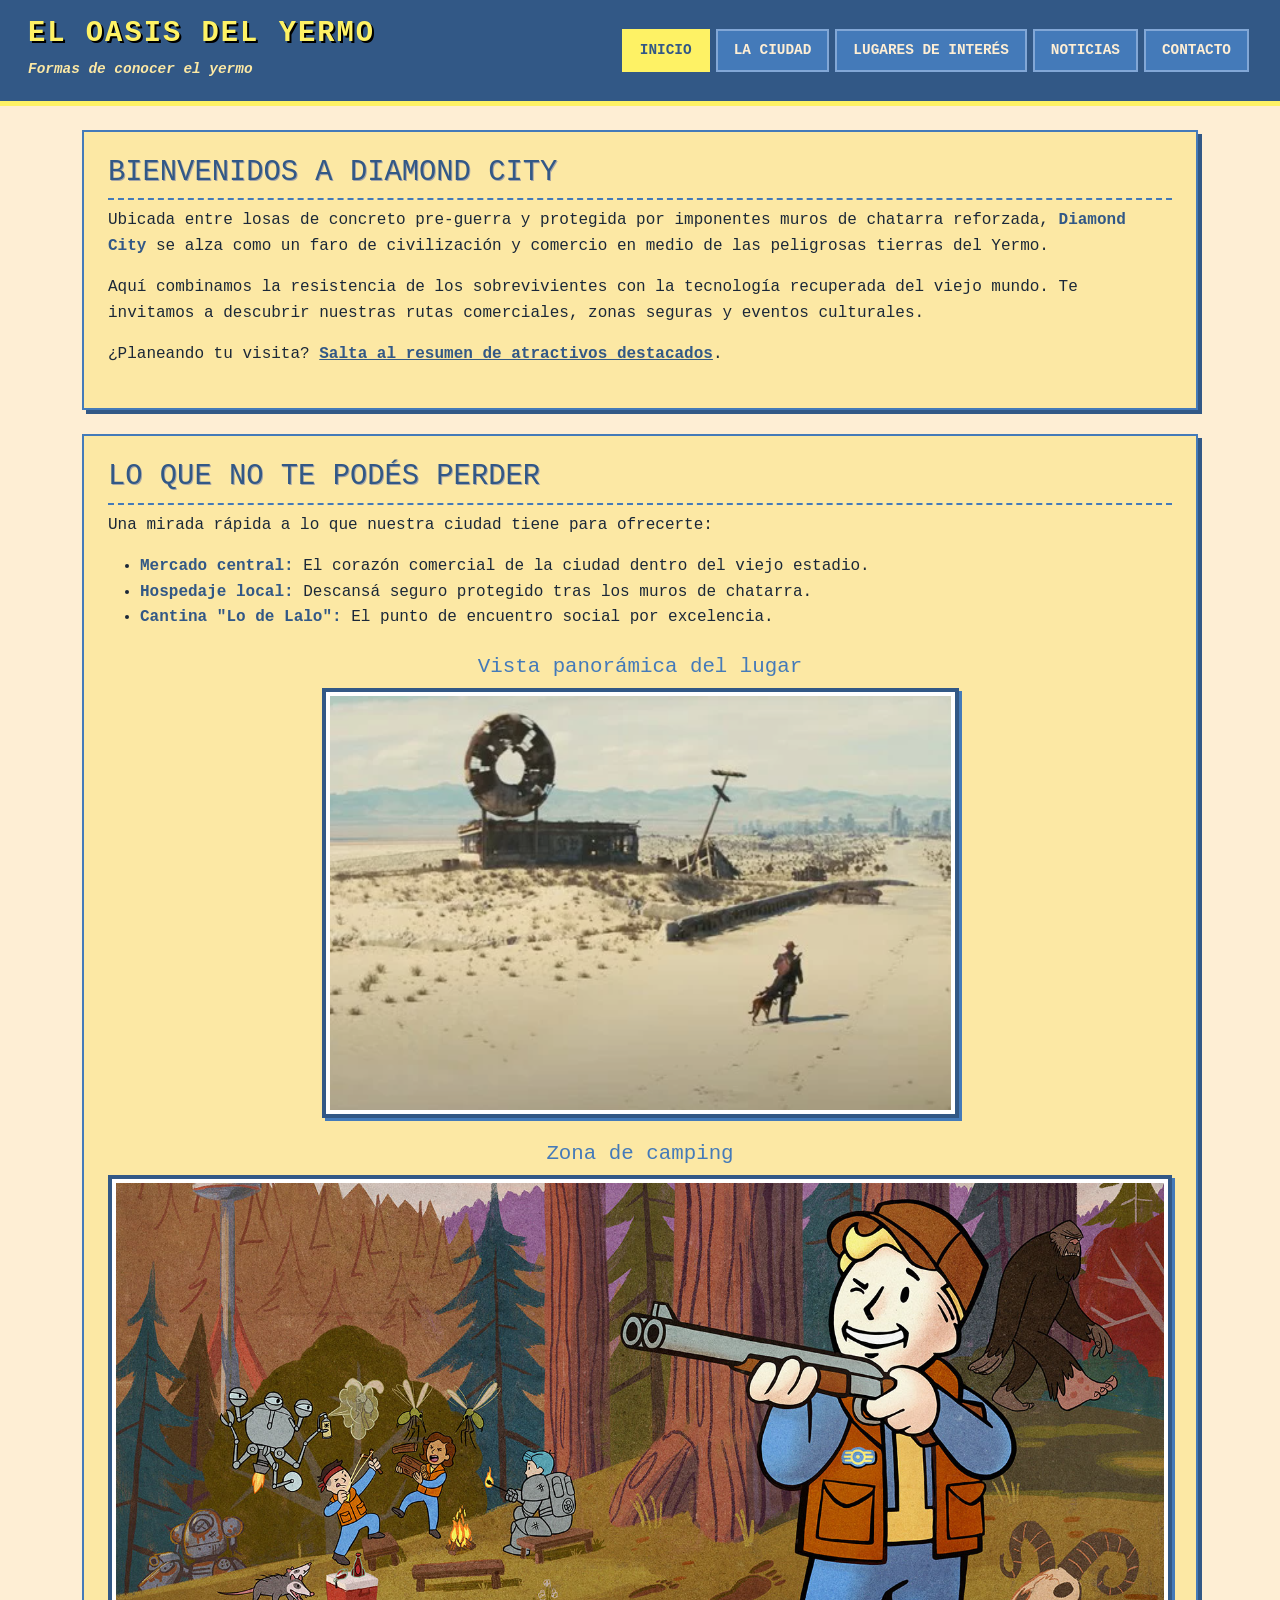
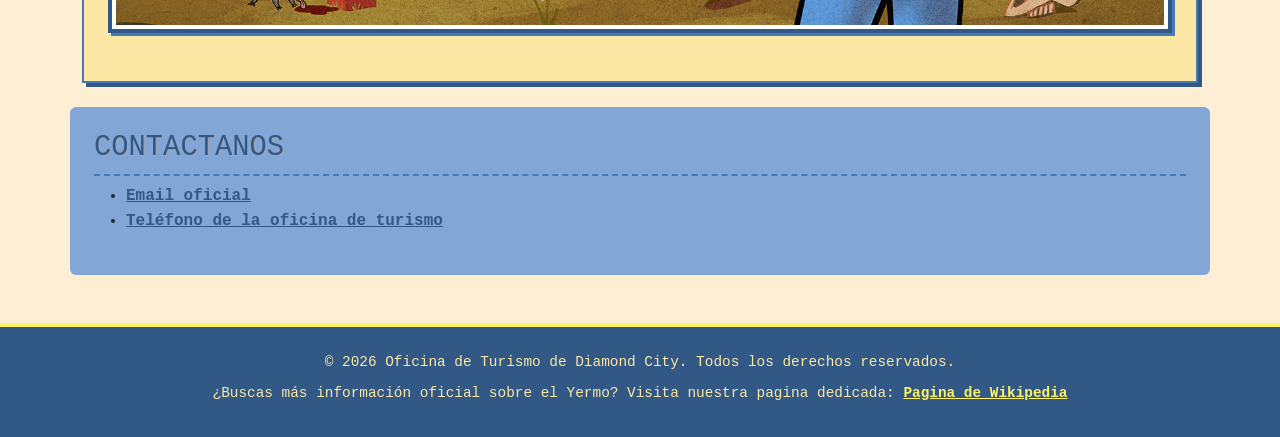
<file: index.html>
<!DOCTYPE html>
<html lang="es">
<head>
    <meta charset="UTF-8">
    <meta name="viewport" content="width=device-width, initial-scale=1.0">
    <title>Inicio - Turismo "El Oasis del Yermo"</title>
    <link href="https://cdn.jsdelivr.net/npm/bootstrap@5.3.3/dist/css/bootstrap.min.css" rel="stylesheet">
    <link rel="stylesheet" href="css/estilos2.css">
</head>
<body>

    <header>
        <nav class="navbar navbar-expand-lg navbar-dark bg-yermo">
            <div class="container-fluid">
                <a class="navbar-brand text-wrap" href="index.html">
                    <h1 class="h3 mb-0 brand-title">El oasis del yermo</h1>
                    <small class="brand-subtitle">Formas de conocer el yermo</small>
                </a>

                <button class="navbar-toggler" type="button" data-bs-toggle="collapse" data-bs-target="#navbarMain" aria-controls="navbarMain" aria-expanded="false" aria-label="Toggle navigation">
                    <span class="navbar-toggler-icon"></span>
                </button>

                <div class="collapse navbar-collapse" id="navbarMain">
                    <ul class="navbar-nav ms-auto mb-2 mb-lg-0">
                        <li class="nav-item">
                            <a class="nav-link active" aria-current="page" href="index.html">Inicio</a>
                        </li>
                        <li class="nav-item">
                            <a class="nav-link" href="ciudad.html">La ciudad</a>
                        </li>
                        <li class="nav-item">
                            <a class="nav-link" href="lugares.html">Lugares de interés</a>
                        </li>
                        <li class="nav-item">
                            <a class="nav-link" href="noticias.html">Noticias</a>
                        </li>
                        <li class="nav-item">
                            <a class="nav-link" href="contacto.html">Contacto</a>
                        </li>
                    </ul>
                </div>
            </div>
        </nav>
    </header>

    <main class="container my-4">
        <section class="p-4 mb-4">
            <h2>Bienvenidos a Diamond City</h2>
            <p>Ubicada entre losas de concreto pre-guerra y protegida por imponentes muros de chatarra reforzada, <strong>Diamond City</strong> se alza como un faro de civilización y comercio en medio de las peligrosas tierras del Yermo.</p>
            <p>Aquí combinamos la resistencia de los sobrevivientes con la tecnología recuperada del viejo mundo. Te invitamos a descubrir nuestras rutas comerciales, zonas seguras y eventos culturales.</p>
            
            <p>¿Planeando tu visita? <a href="#resumen-destacados">Salta al resumen de atractivos destacados</a>.</p>
        </section>

        <section id="resumen-destacados" class="p-4 mb-4">
            <h2>Lo que no te podés perder</h2>
            <p>Una mirada rápida a lo que nuestra ciudad tiene para ofrecerte:</p>
            
            <ul>
                <li><strong>Mercado central:</strong> El corazón comercial de la ciudad dentro del viejo estadio.</li>
                <li><strong>Hospedaje local:</strong> Descansá seguro protegido tras los muros de chatarra.</li>
                <li><strong>Cantina "Lo de Lalo":</strong> El punto de encuentro social por excelencia.</li>
            </ul>

            <article>
                <h3>Vista panorámica del lugar</h3>
                <img src="./resources/panoramica.png" alt="Vista panorámica de Diamond City al mediodia en el Yermo">
            </article>

            <article>
                <h3>Zona de camping</h3>
                <img src="./resources/camping.jpg" alt="Zona reservada para el camping de los turistas">
            </article>
        </section>
    </main>

    <aside class="container my-4 p-4 rounded">
        <h2 id="contacto"> CONTACTANOS </h2>
        <ul>
            <li><a href="mailto:info@diamondcity.com">Email oficial</a></li>
            <li><a href="tel:+5491123456789">Teléfono de la oficina de turismo</a></li>
        </ul>
    </aside>

    <footer>
        <p>&copy; 2026 Oficina de Turismo de Diamond City. Todos los derechos reservados.</p>
        <p>¿Buscas más información oficial sobre el Yermo? Visita nuestra pagina dedicada: <a href="https://es.wikipedia.org/wiki/Fallout_(videojuego)" target="_blank" rel="noopener noreferrer">Pagina de Wikipedia</a></p>
    </footer>

    <script src="https://cdn.jsdelivr.net/npm/bootstrap@5.3.3/dist/js/bootstrap.bundle.min.js"></script>
</body>
</html>
</file>
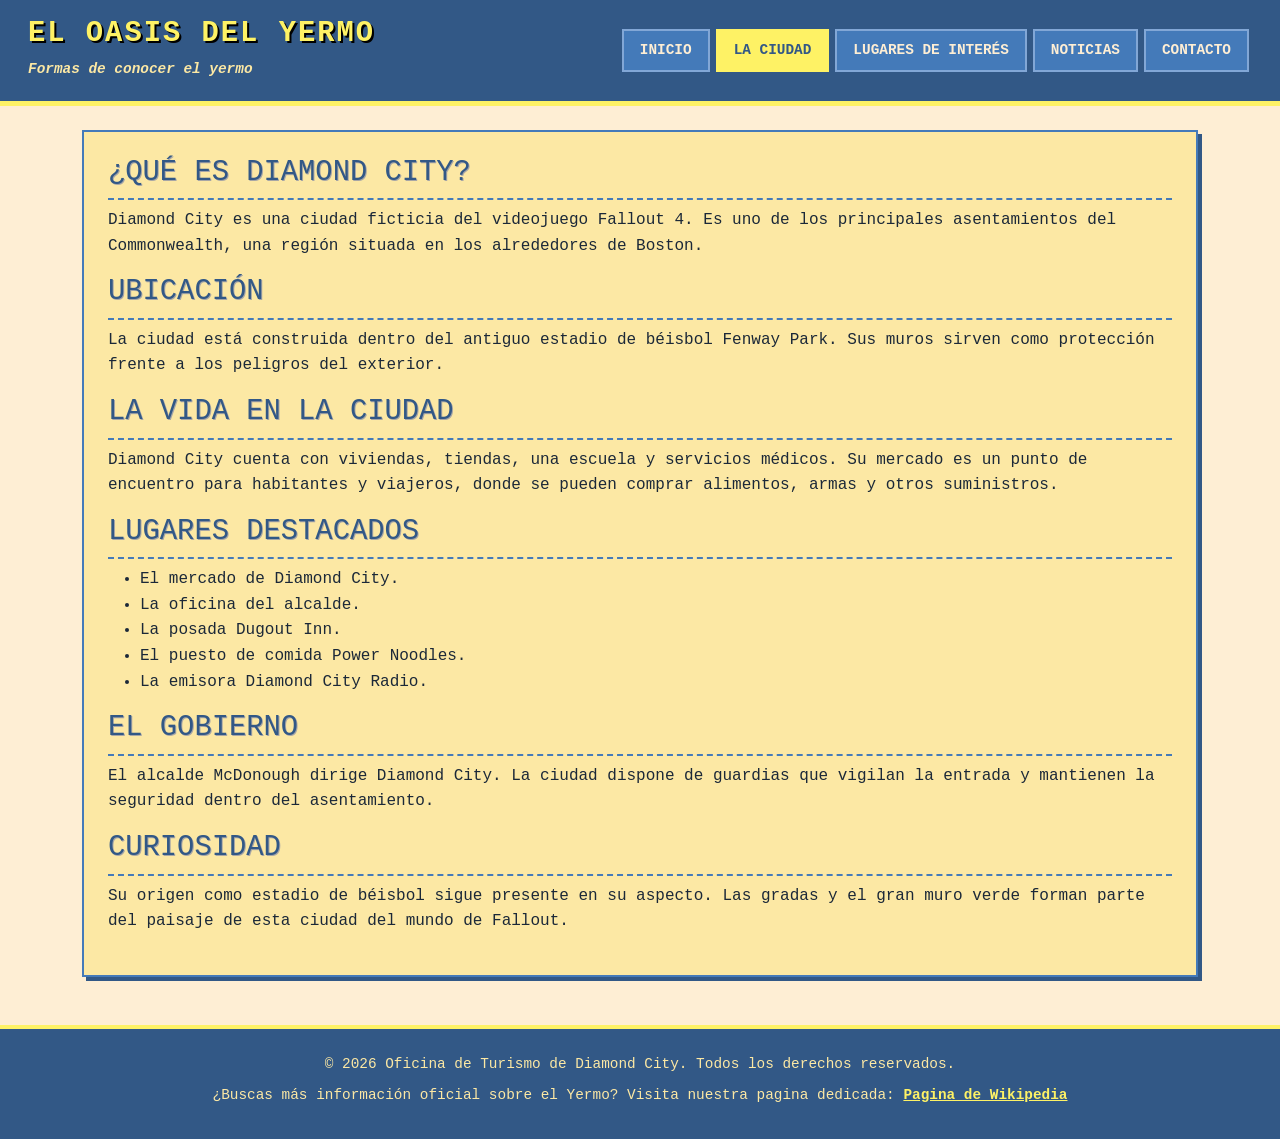
<file: ciudad.html>
<!DOCTYPE html>
<html lang="es">
<head>
    <meta charset="UTF-8">
    <meta name="viewport" content="width=device-width, initial-scale=1.0">
    <title>Diamond City - La Ciudad</title>
    <link href="https://cdn.jsdelivr.net/npm/bootstrap@5.3.3/dist/css/bootstrap.min.css" rel="stylesheet">
    <link rel="stylesheet" href="css/estilos2.css">
</head>
<body>
    <header>
        <nav class="navbar navbar-expand-lg navbar-dark bg-yermo">
            <div class="container-fluid">
                <a class="navbar-brand text-wrap" href="index.html">
                    <h1 class="h3 mb-0 brand-title">El oasis del yermo</h1>
                    <small class="brand-subtitle">Formas de conocer el yermo</small>
                </a>

                <button class="navbar-toggler" type="button" data-bs-toggle="collapse" data-bs-target="#navbarMain" aria-controls="navbarMain" aria-expanded="false" aria-label="Toggle navigation">
                    <span class="navbar-toggler-icon"></span>
                </button>

                <div class="collapse navbar-collapse" id="navbarMain">
                    <ul class="navbar-nav ms-auto mb-2 mb-lg-0">
                        <li class="nav-item">
                            <a class="nav-link" href="index.html">Inicio</a>
                        </li>
                        <li class="nav-item">
                            <a class="nav-link active" aria-current="page" href="ciudad.html">La ciudad</a>
                        </li>
                        <li class="nav-item">
                            <a class="nav-link" href="lugares.html">Lugares de interés</a>
                        </li>
                        <li class="nav-item">
                            <a class="nav-link" href="noticias.html">Noticias</a>
                        </li>
                        <li class="nav-item">
                            <a class="nav-link" href="contacto.html">Contacto</a>
                        </li>
                    </ul>
                </div>
            </div>
        </nav>
    </header>

    <main class="container my-4">
        <section class="p-4 mb-4">
            <h2>¿Qué es Diamond City?</h2>
            <p>
                Diamond City es una ciudad ficticia del videojuego Fallout 4.
                Es uno de los principales asentamientos del Commonwealth,
                una región situada en los alrededores de Boston.
            </p>

            <h2>Ubicación</h2>
            <p>
                La ciudad está construida dentro del antiguo estadio de béisbol
                Fenway Park. Sus muros sirven como protección frente a los
                peligros del exterior.
            </p>

            <h2>La vida en la ciudad</h2>
            <p>
                Diamond City cuenta con viviendas, tiendas, una escuela y
                servicios médicos. Su mercado es un punto de encuentro
                para habitantes y viajeros, donde se pueden comprar
                alimentos, armas y otros suministros.
            </p>

            <h2>Lugares destacados</h2>
            <ul>
                <li>El mercado de Diamond City.</li>
                <li>La oficina del alcalde.</li>
                <li>La posada Dugout Inn.</li>
                <li>El puesto de comida Power Noodles.</li>
                <li>La emisora Diamond City Radio.</li>
            </ul>

            <h2>El gobierno</h2>
            <p>
                El alcalde McDonough dirige Diamond City.
                La ciudad dispone de guardias que vigilan la entrada
                y mantienen la seguridad dentro del asentamiento.
            </p>

            <h2>Curiosidad</h2>
            <p>
                Su origen como estadio de béisbol sigue presente en su aspecto.
                Las gradas y el gran muro verde forman parte del paisaje
                de esta ciudad del mundo de Fallout.
            </p>
        </section>
    </main>

    <footer>
        <p>&copy; 2026 Oficina de Turismo de Diamond City. Todos los derechos reservados.</p>
        <p>¿Buscas más información oficial sobre el Yermo? Visita nuestra pagina dedicada: <a href="https://es.wikipedia.org/wiki/Fallout_(videojuego)" target="_blank" rel="noopener noreferrer">Pagina de Wikipedia</a></p>
    </footer>

    <script src="https://cdn.jsdelivr.net/npm/bootstrap@5.3.3/dist/js/bootstrap.bundle.min.js"></script>
</body>
</html>
</file>
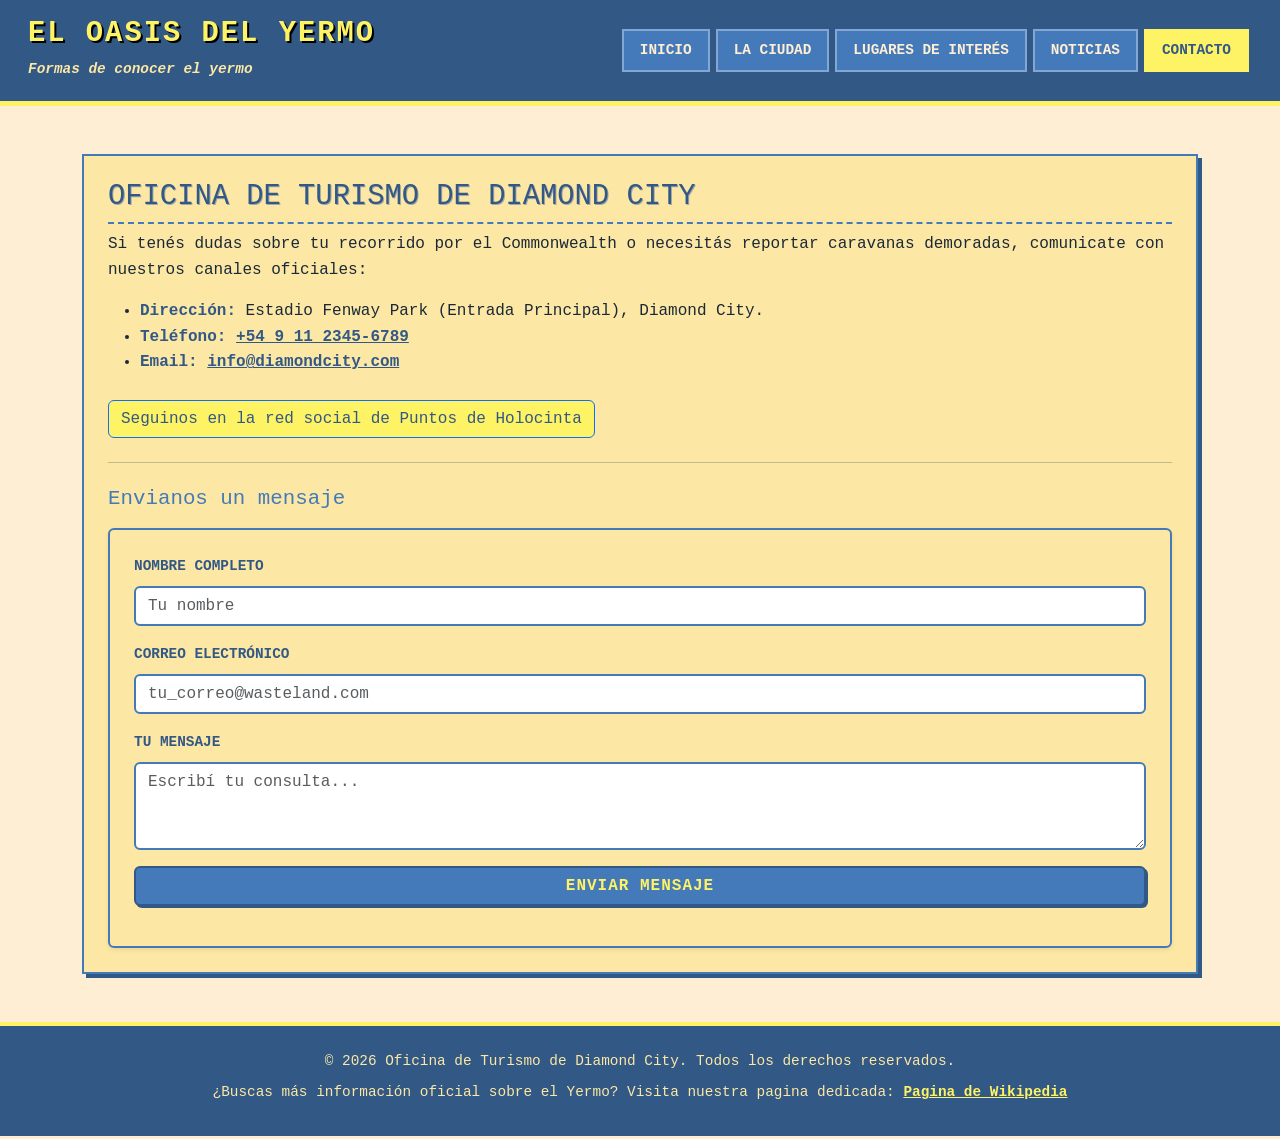
<file: contacto.html>
<!DOCTYPE html>
<html lang="es">
<head>
    <meta charset="UTF-8">
    <meta name="viewport" content="width=device-width, initial-scale=1.0">
    <title>Contacto - Diamond City</title>
    <link href="https://cdn.jsdelivr.net/npm/bootstrap@5.3.3/dist/css/bootstrap.min.css" rel="stylesheet">
    <link rel="stylesheet" href="css/estilos2.css">
</head>
<body>

    <header>
        <nav class="navbar navbar-expand-lg navbar-dark bg-yermo">
            <div class="container-fluid">
                <a class="navbar-brand text-wrap" href="index.html">
                    <h1 class="h3 mb-0 brand-title">El oasis del yermo</h1>
                    <small class="brand-subtitle">Formas de conocer el yermo</small>
                </a>

                <button class="navbar-toggler" type="button" data-bs-toggle="collapse" data-bs-target="#navbarMain" aria-controls="navbarMain" aria-expanded="false" aria-label="Toggle navigation">
                    <span class="navbar-toggler-icon"></span>
                </button>

                <div class="collapse navbar-collapse" id="navbarMain">
                    <ul class="navbar-nav ms-auto mb-2 mb-lg-0">
                        <li class="nav-item">
                            <a class="nav-link" href="index.html">Inicio</a>
                        </li>
                        <li class="nav-item">
                            <a class="nav-link" href="ciudad.html">La ciudad</a>
                        </li>
                        <li class="nav-item">
                            <a class="nav-link" href="lugares.html">Lugares de interés</a>
                        </li>
                        <li class="nav-item">
                            <a class="nav-link" href="noticias.html">Noticias</a>
                        </li>
                        <li class="nav-item">
                            <a class="nav-link active" aria-current="page" href="contacto.html">Contacto</a>
                        </li>
                    </ul>
                </div>
            </div>
        </nav>
    </header>

    <main class="container my-5">
        <section class="p-4 mb-4">
            <h2>Oficina de Turismo de Diamond City</h2>
            <p>Si tenés dudas sobre tu recorrido por el Commonwealth o necesitás reportar caravanas demoradas, comunicate con nuestros canales oficiales:</p>
            
            <ul class="mb-4">
                <li><strong>Dirección:</strong> Estadio Fenway Park (Entrada Principal), Diamond City.</li>
                <li><strong>Teléfono:</strong> <a href="tel:+5491123456789">+54 9 11 2345-6789</a></li>
                <li><strong>Email:</strong> <a href="mailto:info@diamondcity.com">info@diamondcity.com</a></li>
            </ul>

            <p class="mb-4">
                <a href="https://twitter.com" target="_blank" rel="noopener noreferrer" class="btn btn-primary btn-activo">
                    Seguinos en la red social de Puntos de Holocinta
                </a>
            </p>

            <hr class="my-4">

            <h3 class="mb-3">Envianos un mensaje</h3>
            <form id="form-contacto" class="p-4 border bg-white rounded shadow-sm">
                <div class="mb-3">
                    <label for="nombre" class="form-label text-dark">Nombre completo</label>
                    <input type="text" class="form-control" id="nombre" placeholder="Tu nombre">
                </div>
                <div class="mb-3">
                    <label for="email" class="form-label text-dark">Correo electrónico</label>
                    <input type="email" class="form-control" id="email" placeholder="tu_correo@wasteland.com">
                </div>
                <div class="mb-3">
                    <label for="mensaje" class="form-label text-dark">Tu mensaje</label>
                    <textarea class="form-control" id="mensaje" rows="3" placeholder="Escribí tu consulta..."></textarea>
                </div>
                <button type="submit" class="btn btn-primary w-100">Enviar mensaje</button>
                
                <p id="alerta-formulario" class="mt-3 text-center fw-bold"></p>
            </form>
        </section>
    </main>

    <footer>
        <p>&copy; 2026 Oficina de Turismo de Diamond City. Todos los derechos reservados.</p>
        <p>¿Buscas más información oficial sobre el Yermo? Visita nuestra pagina dedicada: <a href="https://es.wikipedia.org/wiki/Fallout_(videojuego)" target="_blank" rel="noopener noreferrer">Pagina de Wikipedia</a></p>
    </footer>

    <script src="https://cdn.jsdelivr.net/npm/bootstrap@5.3.3/dist/js/bootstrap.bundle.min.js"></script>
    <script src="js/main.js"></script>
</body>
</html>
</file>
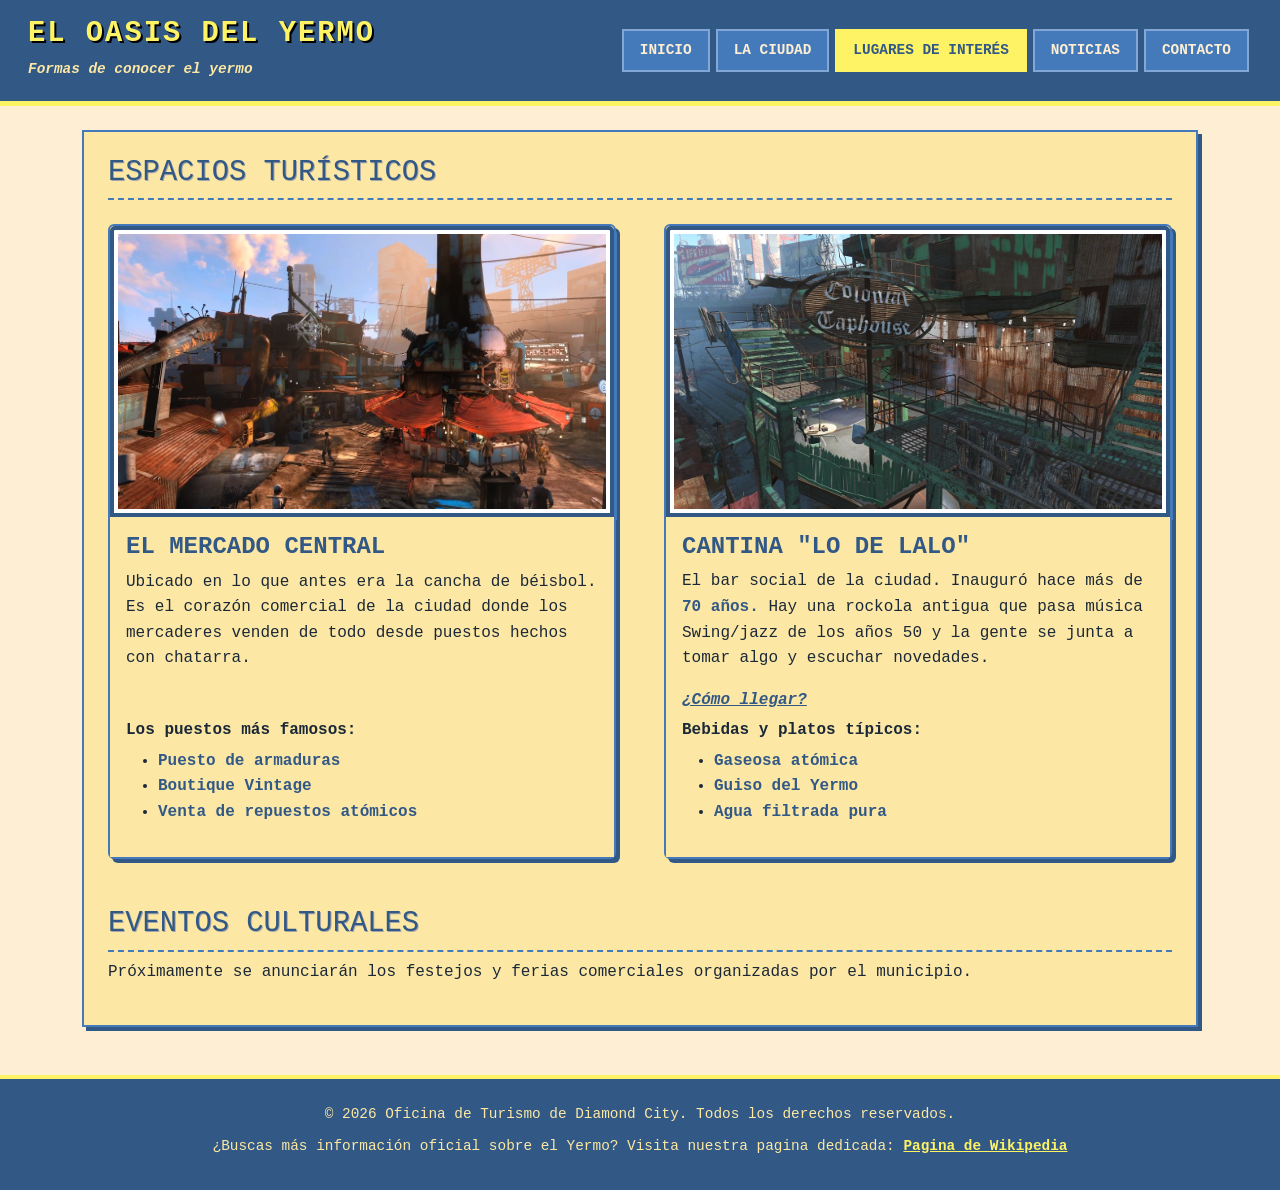
<file: lugares.html>
<!DOCTYPE html>
<html lang="es">
<head>
    <meta charset="UTF-8">
    <meta name="viewport" content="width=device-width, initial-scale=1.0">
    <title>Lugares de interés - Diamond City</title>
    <link href="https://cdn.jsdelivr.net/npm/bootstrap@5.3.3/dist/css/bootstrap.min.css" rel="stylesheet">
    <link rel="stylesheet" href="css/estilos2.css">
</head>
<body>
    <header>
        <nav class="navbar navbar-expand-lg navbar-dark bg-yermo">
            <div class="container-fluid">
                <a class="navbar-brand text-wrap" href="index.html">
                    <h1 class="h3 mb-0 brand-title">El oasis del yermo</h1>
                    <small class="brand-subtitle">Formas de conocer el yermo</small>
                </a>

                <button class="navbar-toggler" type="button" data-bs-toggle="collapse" data-bs-target="#navbarMain" aria-controls="navbarMain" aria-expanded="false" aria-label="Toggle navigation">
                    <span class="navbar-toggler-icon"></span>
                </button>

                <div class="collapse navbar-collapse" id="navbarMain">
                    <ul class="navbar-nav ms-auto mb-2 mb-lg-0">
                        <li class="nav-item">
                            <a class="nav-link" href="index.html">Inicio</a>
                        </li>
                        <li class="nav-item">
                            <a class="nav-link" href="ciudad.html">La ciudad</a>
                        </li>
                        <li class="nav-item">
                            <a class="nav-link active" aria-current="page" href="lugares.html">Lugares de interés</a>
                        </li>
                        <li class="nav-item">
                            <a class="nav-link" href="noticias.html">Noticias</a>
                        </li>
                        <li class="nav-item">
                            <a class="nav-link" href="contacto.html">Contacto</a>
                        </li>
                    </ul>
                </div>
            </div>
        </nav>
    </header>

    <main class="container my-4">
        <section class="p-4 mb-4">
            <h2 id="turistico" class="mb-4">Espacios turísticos</h2>
            
            <div class="row g-4 contenedor-tarjetas-flex">
                
                <div class="col-12 col-md-6 d-flex">
                    <div class="card h-100 w-100 shadow-sm">
                        <img src="./resources/mercado.webp" class="card-img-top" alt="Mercado central de Diamond City">
                        <div class="card-body d-flex flex-column">
                            <h3 class="card-title h4 text-primary">El Mercado Central</h3>
                            <p class="card-text">
                                Ubicado en lo que antes era la cancha de béisbol. Es el corazón comercial de la ciudad donde los mercaderes venden de todo desde puestos hechos con chatarra.
                            </p>
                            <h4 class="h6 fw-bold mt-auto">Los puestos más famosos:</h4>
                            <ul class="mb-3">
                                <li><strong>Puesto de armaduras</strong></li>
                                <li><strong>Boutique Vintage</strong></li>
                                <li><strong>Venta de repuestos atómicos</strong></li>
                            </ul>
                        </div>
                    </div>
                </div>

                <div class="col-12 col-md-6 d-flex">
                    <div class="card h-100 w-100 shadow-sm">
                        <img src="./resources/cantina.webp" class="card-img-top" alt="Cantina lo de Lalo">
                        <div class="card-body d-flex flex-column">
                            <h3 class="card-title h4 text-primary">Cantina "Lo de Lalo"</h3>
                            <p class="card-text">
                                El bar social de la ciudad. Inauguró hace más de <strong>70 años.</strong> Hay una rockola antigua que pasa música Swing/jazz de los años 50 y la gente se junta a tomar algo y escuchar novedades.
                            </p>
                            <p class="mb-2">
                                <a href="https://maps.app.goo.gl/Pvjjt566GK4tmNkh9" target="_blank" rel="noopener noreferrer"><em>¿Cómo llegar?</em></a>
                            </p>
                            <h4 class="h6 fw-bold mt-auto">Bebidas y platos típicos:</h4>
                            <ul class="mb-3">
                                <li><strong>Gaseosa atómica</strong></li>
                                <li><strong>Guiso del Yermo</strong></li>
                                <li><strong>Agua filtrada pura</strong></li>
                            </ul>
                        </div>
                    </div>
                </div>

            </div>

            <h2 id="culturales" class="mt-5">Eventos culturales</h2>
            <p class="mt-2">Próximamente se anunciarán los festejos y ferias comerciales organizadas por el municipio.</p>
        </section>
    </main>

    <footer>
        <p>&copy; 2026 Oficina de Turismo de Diamond City. Todos los derechos reservados.</p>
        <p>¿Buscas más información oficial sobre el Yermo? Visita nuestra pagina dedicada: <a href="https://es.wikipedia.org/wiki/Fallout_(videojuego)" target="_blank" rel="noopener noreferrer">Pagina de Wikipedia</a></p>
    </footer>

    <script src="https://cdn.jsdelivr.net/npm/bootstrap@5.3.3/dist/js/bootstrap.bundle.min.js"></script>
</body>
</html>
</file>
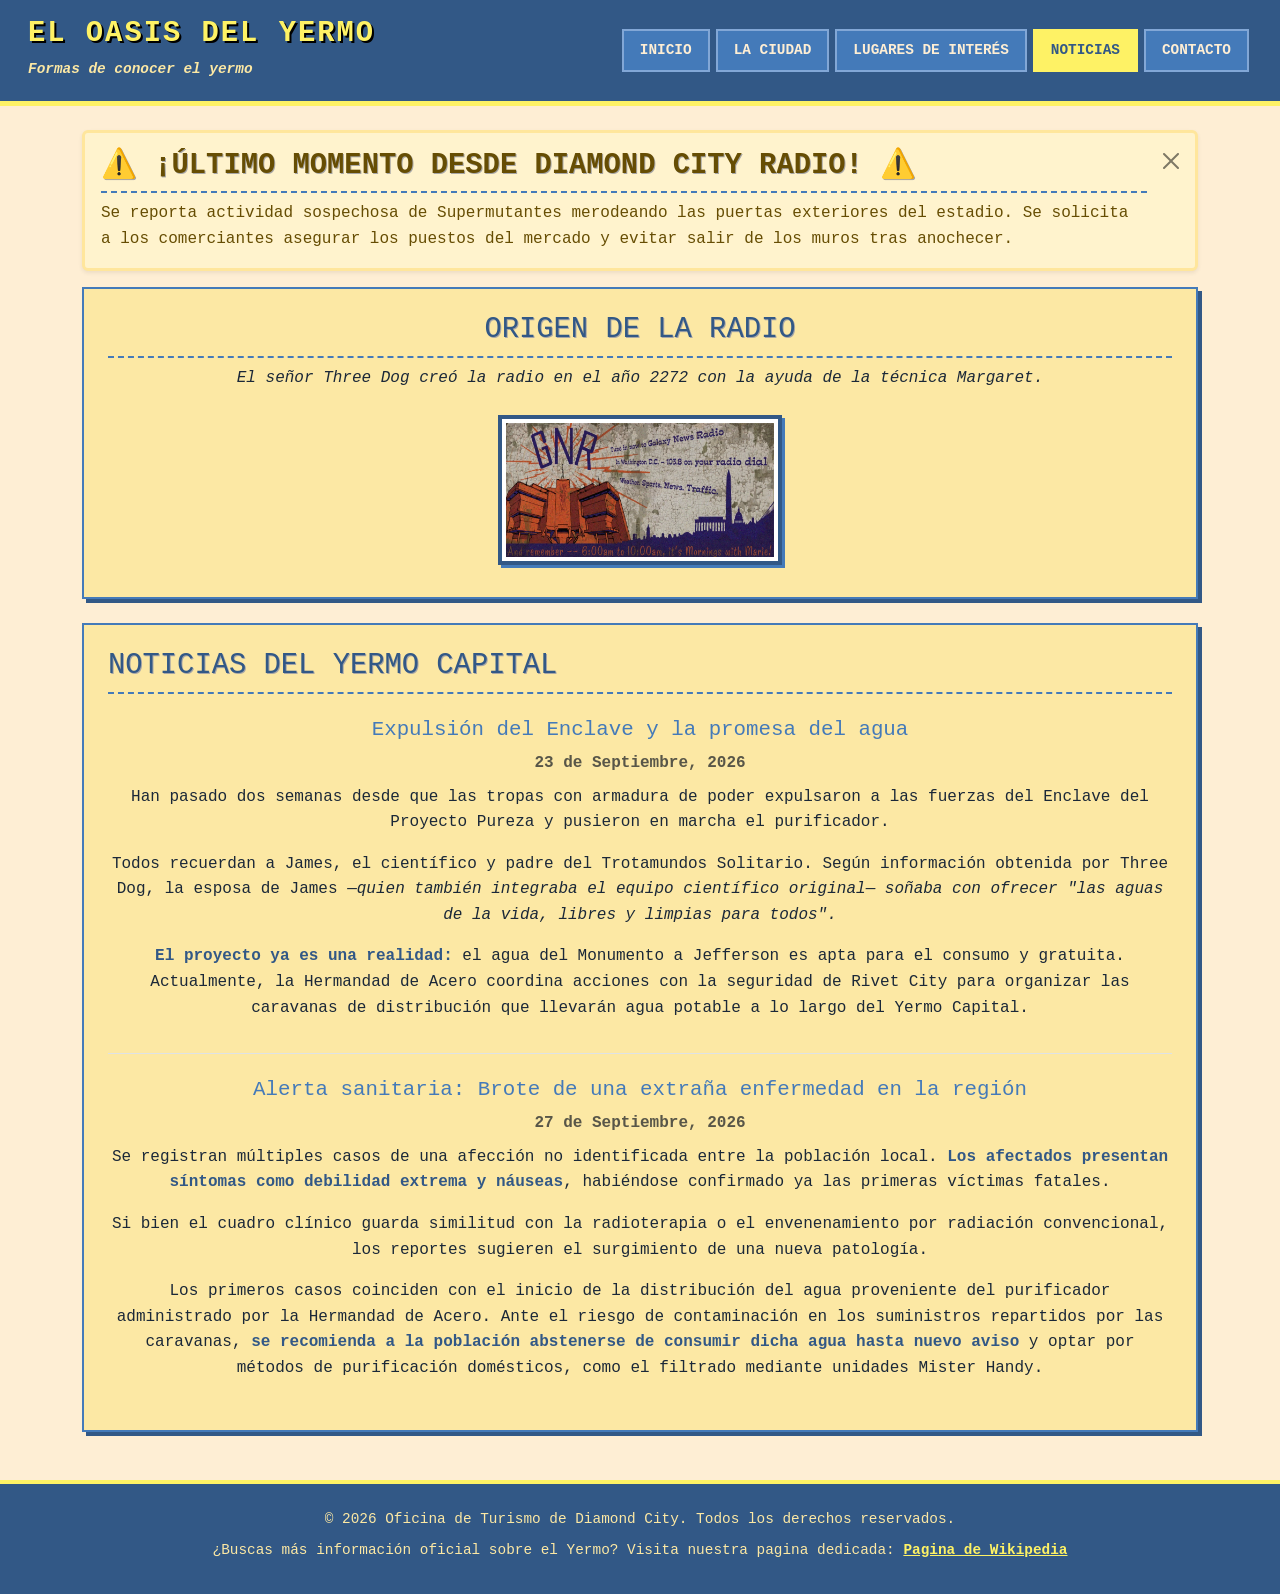
<file: noticias.html>
<!DOCTYPE html>
<html lang="es">
<head>
    <meta charset="UTF-8">
    <meta name="viewport" content="width=device-width, initial-scale=1.0">
    <title>Noticias - Diamond City</title>
    <link href="https://cdn.jsdelivr.net/npm/bootstrap@5.3.3/dist/css/bootstrap.min.css" rel="stylesheet">
    <link rel="stylesheet" href="css/estilos2.css">
</head>
<body>

    <header>
        <nav class="navbar navbar-expand-lg navbar-dark bg-yermo">
            <div class="container-fluid">
                <a class="navbar-brand text-wrap" href="index.html">
                    <h1 class="h3 mb-0 brand-title">El oasis del yermo</h1>
                    <small class="brand-subtitle">Formas de conocer el yermo</small>
                </a>

                <button class="navbar-toggler" type="button" data-bs-toggle="collapse" data-bs-target="#navbarMain" aria-controls="navbarMain" aria-expanded="false" aria-label="Toggle navigation">
                    <span class="navbar-toggler-icon"></span>
                </button>

                <div class="collapse navbar-collapse" id="navbarMain">
                    <ul class="navbar-nav ms-auto mb-2 mb-lg-0">
                        <li class="nav-item">
                            <a class="nav-link" href="index.html">Inicio</a>
                        </li>
                        <li class="nav-item">
                            <a class="nav-link" href="ciudad.html">La ciudad</a>
                        </li>
                        <li class="nav-item">
                            <a class="nav-link" href="lugares.html">Lugares de interés</a>
                        </li>
                        <li class="nav-item">
                            <a class="nav-link active" aria-current="page" href="noticias.html">Noticias</a>
                        </li>
                        <li class="nav-item">
                            <a class="nav-link" href="contacto.html">Contacto</a>
                        </li>
                    </ul>
                </div>
            </div>
        </nav>
    </header>

    <main class="container my-4">
        
        <div class="alert alert-warning alert-dismissible fade show border-3 shadow-sm" role="alert">
            <h2 class="alert-heading fw-bold">⚠️ ¡Último Momento desde Diamond City Radio! ⚠️</h2>
            <p class="mb-0">Se reporta actividad sospechosa de Supermutantes merodeando las puertas exteriores del estadio. Se solicita a los comerciantes asegurar los puestos del mercado y evitar salir de los muros tras anochecer.</p>
            <button type="button" class="btn-close" data-bs-dismiss="alert" aria-label="Close"></button>
        </div>

        <section class="p-4 mb-4 text-center">
            <h2>ORIGEN DE LA RADIO</h2>
            <p class="fst-italic">El señor Three Dog creó la radio en el año 2272 con la ayuda de la técnica Margaret.</p>
            <img src="./resources/logoradio.webp" alt="logo de radio noticias galaxy" class="my-2" style="max-height: 150px;">
        </section>

        <section class="p-4 mb-4">
            <h2>NOTICIAS DEL YERMO CAPITAL</h2>
            
            <article class="my-4 pb-3 border-bottom">
                <h3>Expulsión del Enclave y la promesa del agua</h3>
                <time datetime="2026-09-23" class="text-muted fw-bold">23 de Septiembre, 2026</time>
                <p class="mt-2">Han pasado dos semanas desde que las tropas con armadura de poder expulsaron a las fuerzas del Enclave del Proyecto Pureza y pusieron en marcha el purificador.</p>
                <p>Todos recuerdan a James, el científico y padre del Trotamundos Solitario. Según información obtenida por Three Dog, la esposa de James <em>—quien también integraba el equipo científico original— soñaba con ofrecer "las aguas de la vida, libres y limpias para todos".</em></p>
                <p><strong>El proyecto ya es una realidad:</strong> el agua del Monumento a Jefferson es apta para el consumo y gratuita. Actualmente, la Hermandad de Acero coordina acciones con la seguridad de Rivet City para organizar las caravanas de distribución que llevarán agua potable a lo largo del Yermo Capital.</p>
            </article>

            <article class="my-4">
                <h3>Alerta sanitaria: Brote de una extraña enfermedad en la región</h3>
                <time datetime="2026-09-27" class="text-muted fw-bold">27 de Septiembre, 2026</time>
                <p class="mt-2">Se registran múltiples casos de una afección no identificada entre la población local. <strong>Los afectados presentan síntomas como debilidad extrema y náuseas</strong>, habiéndose confirmado ya las primeras víctimas fatales.</p>
                <p>Si bien el cuadro clínico guarda similitud con la radioterapia o el envenenamiento por radiación convencional, los reportes sugieren el surgimiento de una nueva patología.</p>
                <p>Los primeros casos coinciden con el inicio de la distribución del agua proveniente del purificador administrado por la Hermandad de Acero. Ante el riesgo de contaminación en los suministros repartidos por las caravanas, <strong>se recomienda a la población abstenerse de consumir dicha agua hasta nuevo aviso</strong> y optar por métodos de purificación domésticos, como el filtrado mediante unidades Mister Handy.</p>
            </article>
        </section>
    </main>

    <footer>
        <p>&copy; 2026 Oficina de Turismo de Diamond City. Todos los derechos reservados.</p>
        <p>¿Buscas más información oficial sobre el Yermo? Visita nuestra pagina dedicada: <a href="https://es.wikipedia.org/wiki/Fallout_(videojuego)" target="_blank" rel="noopener noreferrer">Pagina de Wikipedia</a></p>
    </footer>

    <script src="https://cdn.jsdelivr.net/npm/bootstrap@5.3.3/dist/js/bootstrap.bundle.min.js"></script>
</body>   
</html>
</file>
<file: css/estilos2.css>
/* ==========================================
   link a la paleta de colores: https://www.schemecolor.com/fallout-vault-boy-colors.php
   ========================================== */

:root {
    --azul-oscuro: #325886;
    --azul: #447AB9;
    --azul-claro: #82A7D6;
    --amarillo: #FEF265;
    --crema: #FCE8A4;
    --rosa-claro: #FEEED4;
    --text-dark: #1b2838;
}

* {
    box-sizing: border-box;
    margin: 0;
    padding: 0;
}

body {
    background-color: var(--rosa-claro);
    color: var(--text-dark);
    font-family: 'B612 Mono', monospace; /* Para que la letra parezca de maquina de escribir */
    font-size: 1rem;
    line-height: 1.6;
}

/* ==========================================
   ENCABEZADO Y NAVEGACIÓN - VERSION BOOTSTRAP
   ========================================== */

header {
    background-color: var(--azul-oscuro);
}

/* Contenedor de la barra de navegación */
.bg-yermo {
    background-color: var(--azul-oscuro) !important;
    border-bottom: 5px solid var(--amarillo);
    padding: 0.75rem 1rem;
}

/* Titlo en la navbar */
.navbar-brand .brand-title {
    color: var(--amarillo);
    font-size: 1.8rem;
    font-weight: bold;
    text-transform: uppercase;
    letter-spacing: 2px;
    text-shadow: 2px 2px #000;
}

.navbar-brand .brand-subtitle {
    color: var(--crema);
    font-style: italic;
    font-size: 0.9rem;
}

/* Botones de navegacin */
.bg-yermo .nav-link {
    color: var(--rosa-claro) !important;
    background-color: var(--azul);
    text-decoration: none;
    padding: 8px 16px !important;
    border: 2px solid var(--azul-claro);
    font-weight: bold;
    text-transform: uppercase;
    font-size: 0.9rem;
    margin: 3px;
    text-align: center;
    transition: all 0.3s ease;
}

.bg-yermo .nav-link:hover,
.bg-yermo .nav-link.active {
    background-color: var(--amarillo) !important;
    color: var(--azul-oscuro) !important;
    border-color: var(--amarillo) !important;
}

/* Boton Hamburguesa */
.navbar-toggler {
    border: 2px solid var(--amarillo) !important;
    background-color: var(--azul);
}

.navbar-toggler:focus {
    box-shadow: 0 0 0 0.25rem var(--amarillo) !important;
}

/* ==========================================
   CONTENIDO PRINCIPAL (MAIN)
   ========================================== */

main {
    max-width: 900px;
    margin: 2rem auto;
    padding: 0 1.5rem;
}

section { 
    background-color: var(--crema);
    border: 2px solid var(--azul);
    padding: 1.5rem;
    margin-bottom: 2rem;
    box-shadow: 4px 4px 0px var(--azul-oscuro);
}

h2 {
    color: var(--azul-oscuro);
    font-size: 1.8rem;
    border-bottom: 2px dashed var(--azul); /* Esto añade la linea punteada despeus de un h2 */
    padding-bottom: 0.5rem;
    margin-top: 0;
    text-transform: uppercase;
    text-shadow: 1px 1px #a7a6a6;
}

h3, h4 {
    color: var(--azul);
    font-size: 1.3rem;
}

p {
    margin-bottom: 1rem;
}

/* ==========================================
   ENLACES Y TEXTOS DESTACADOS
   ========================================== */

a {
    color: var(--azul-oscuro);
    font-weight: bold;
}

a:hover {
    color: var(--azul);
}

strong {
    color: var(--azul-oscuro);
}

.btn-activo {
    background-color: var(--amarillo);
    color: var(--azul-oscuro);
}

/* ==========================================
   FLEXBOX
   ========================================== */

.contenedor-tarjetas-flex {
    display: flex;
    flex-wrap: wrap;
    gap: 1.5rem;
}

.contenedor-tarjetas-flex > div {
    flex: 1 1 300px;
}

/* ==========================================
   IMÁGENES Y ARTÍCULOS
   ========================================== */

article {
    margin: 1.5rem 0;
    text-align: center;
}

img {
    max-width: 100%;
    height: auto;
    border: 4px solid var(--azul-oscuro);
    background-color: #fff;
    padding: 4px; /* Aca se agrega un espacio/padding alrededor de la imagen para el efecto de marco */
    box-shadow: 3px 3px 0px var(--azul); /* Esto le agrega la sombra azul alrededor de la imagen */
}

/* ==========================================
   ASIDE Y PIE DE PÁGINA (FOOTER)
   ========================================== */

aside{
    background-color: var(--azul-claro)
}

footer {
    background-color: var(--azul-oscuro);
    color: var(--crema);
    text-align: center;
    padding: 1.5rem;
    margin-top: 3rem;
    border-top: 4px solid var(--amarillo);
    font-size: 0.9rem;
}

footer p {
    margin-bottom: 0.5rem;
}

footer a {
    color: var(--amarillo);
}

footer a:hover {
    color: var(--azul-claro);
}

/* ==========================================
   ESTILOS PARA EL FORMULARIO DE CONTACTCO.HTML
   ========================================== */

#form-contacto {
    background-color: var(--crema) !important;
    border: 2px solid var(--azul) !important;
    box-shadow: 4px 4px 0px var(--azul-oscuro);
}

#form-contacto .form-label {
    color: var(--azul-oscuro) !important;
    font-weight: bold;
    text-transform: uppercase;
    font-size: 0.9rem;
}

#form-contacto .form-control {
    background-color: #ffffff;
    border: 2px solid var(--azul);
    color: var(--text-dark);
    font-family: 'B612 Mono', monospace;
}

#form-contacto .form-control:focus {
    background-color: #ffffff;
    border-color: var(--amarillo);
    box-shadow: 0 0 0 0.25rem rgba(254, 242, 101, 0.5);
    color: var(--text-dark);
}

#form-contacto .btn-primary {
    background-color: var(--azul);
    border: 2px solid var(--azul-oscuro);
    color: var(--amarillo);
    font-weight: bold;
    text-transform: uppercase;
    letter-spacing: 1px;
    box-shadow: 2px 2px 0px var(--azul-oscuro);
    transition: all 0.2s ease;
}

#form-contacto .btn-primary:hover {
    background-color: var(--amarillo);
    color: var(--azul-oscuro);
    border-color: var(--azul-oscuro);
}

/* ==========================================
   ESTILOS PARA CARDS
   ========================================== */

.card {
    background-color: var(--crema) !important;
    border: 2px solid var(--azul) !important;
    box-shadow: 4px 4px 0px var(--azul-oscuro) !important;
}

.card .card-body {
    background-color: var(--crema) !important;
    color: var(--text-dark);
}

.card .card-title {
    color: var(--azul-oscuro) !important;
    font-weight: bold;
    text-transform: uppercase;
}
</file>
